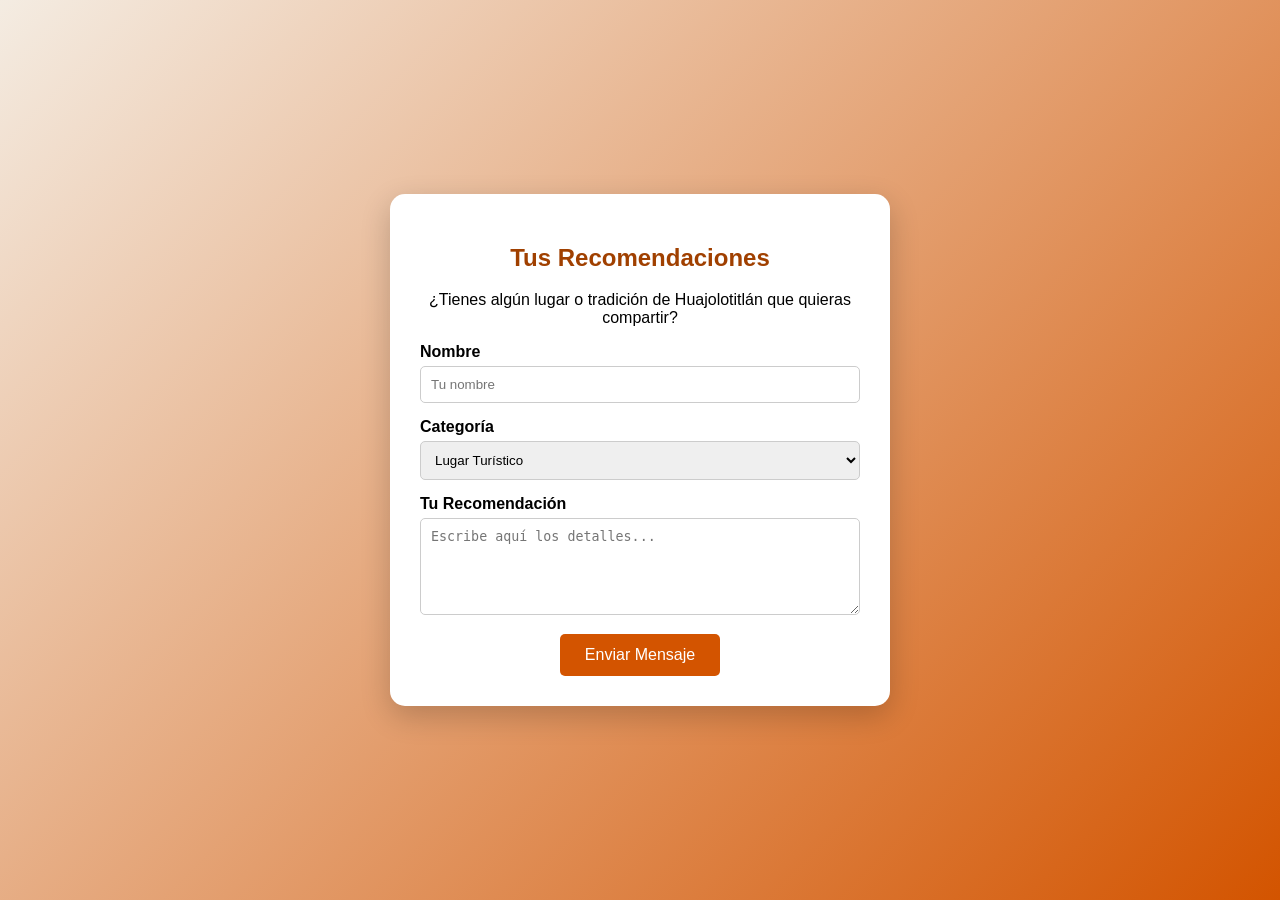
<file: contacto.HTML>
<!DOCTYPE html>
<html lang="es">
<head>
    <meta charset="UTF-8">
    <meta name="viewport" content="width=device-width, initial-scale=1.0">
    <title>Recomendaciones - Santiago Huajolotitlán</title>
    <link rel="stylesheet" href="style3.css">
</head>
<body>

    <section class="form-container">
        <div class="form-box">
            <h1>Tus Recomendaciones</h1>
            <p>¿Tienes algún lugar o tradición de Huajolotitlán que quieras compartir?</p>
            
            <form id="formRecomendacion">
                <div class="input-group">
                    <label for="nombre">Nombre</label>
                    <input type="text" id="nombre" placeholder="Tu nombre" required>
                </div>

                <div class="input-group">
                    <label for="tipo">Categoría</label>
                    <select id="tipo">
                        <option value="lugar">Lugar Turístico</option>
                        <option value="comida">Gastronomía</option>
                        <option value="evento">Evento Cultural</option>
                    </select>
                </div>

                <div class="input-group">
                    <label for="mensaje">Tu Recomendación</label>
                    <textarea id="mensaje" rows="5" placeholder="Escribe aquí los detalles..." required></textarea>
                </div>

                <button type="submit" id="btnEnviar">Enviar Mensaje</button>
            </form>

            <div id="mensajeExito" class="hidden">
                <p>¡Gracias! Tu recomendación ha sido enviada con éxito.</p>
                <button onclick="resetearFormulario()">Mandar otro</button>
            </div>
        </div>
    </section>

    <script src="script3.js"></script>
</body>
</html>
</file>
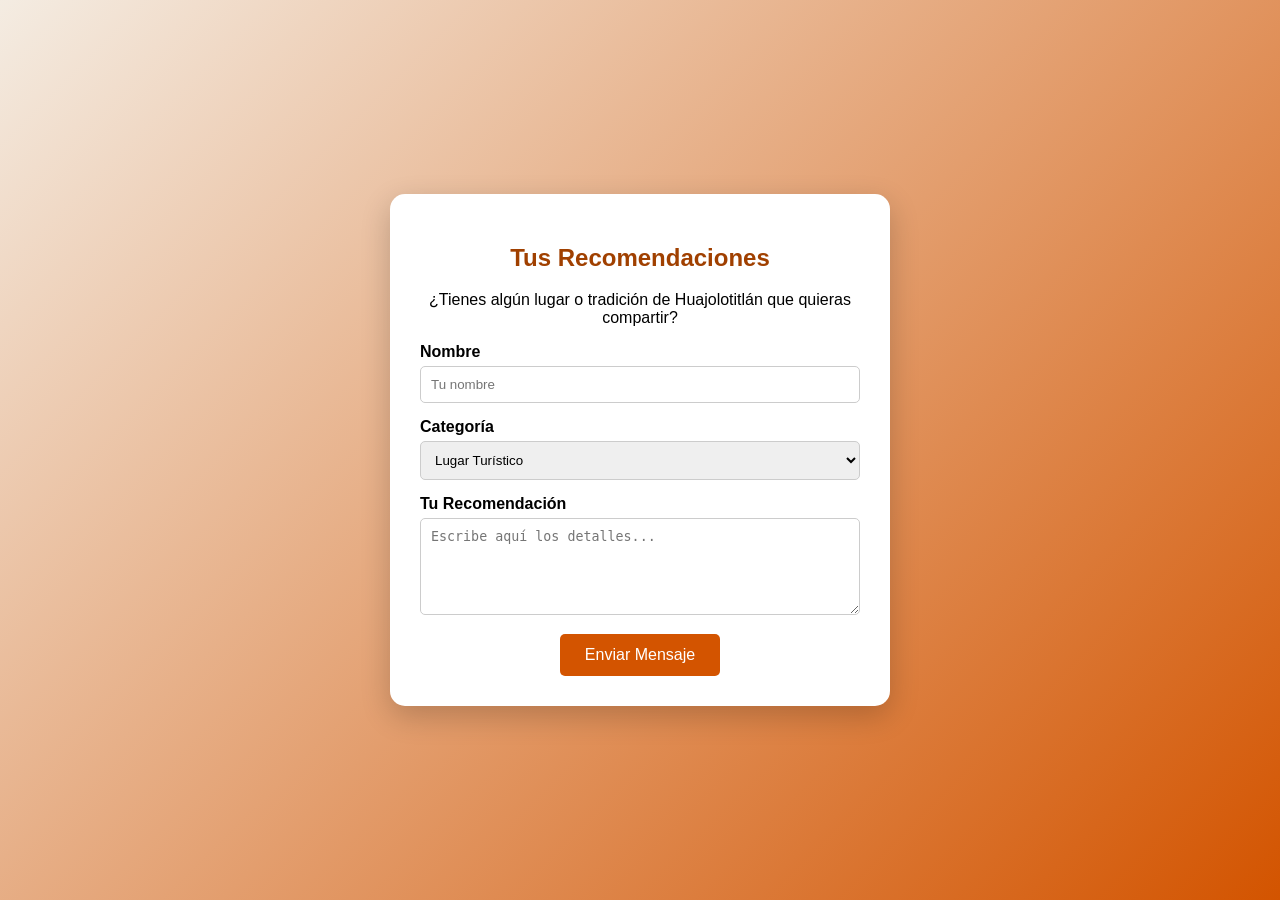
<file: contacto.html>
<!DOCTYPE html>
<html lang="es">
<head>
    <meta charset="UTF-8">
    <meta name="viewport" content="width=device-width, initial-scale=1.0">
    <title> Contacto y Recomendaciones - Santiago Huajolotitlán</title>
    <link rel="stylesheet" href="style3.css">
</head>
<body>

    <section class="form-container">
        <div class="form-box">
            <h1>Tus Recomendaciones</h1>
            <p>¿Tienes algún lugar o tradición de Huajolotitlán que quieras compartir?</p>
            
            <form id="formRecomendacion">
                <div class="input-group">
                    <label for="nombre">Nombre</label>
                    <input type="text" id="nombre" placeholder="Tu nombre" required>
                </div>

                <div class="input-group">
                    <label for="tipo">Categoría</label>
                    <select id="tipo">
                        <option value="lugar">Lugar Turístico</option>
                        <option value="comida">Gastronomía</option>
                        <option value="evento">Evento Cultural</option>
                    </select>
                </div>

                <div class="input-group">
                    <label for="mensaje">Tu Recomendación</label>
                    <textarea id="mensaje" rows="5" placeholder="Escribe aquí los detalles..." required></textarea>
                </div>

                <button type="submit" id="btnEnviar">Enviar Mensaje</button>
            </form>

            <div id="mensajeExito" class="hidden">
                <p>¡Gracias! Tu recomendación ha sido enviada con éxito.</p>
                <button onclick="resetearFormulario()">Mandar otro</button>
            </div>
        </div>
    </section>

    <script src="script3.js"></script>
</body>
</html>
</file>
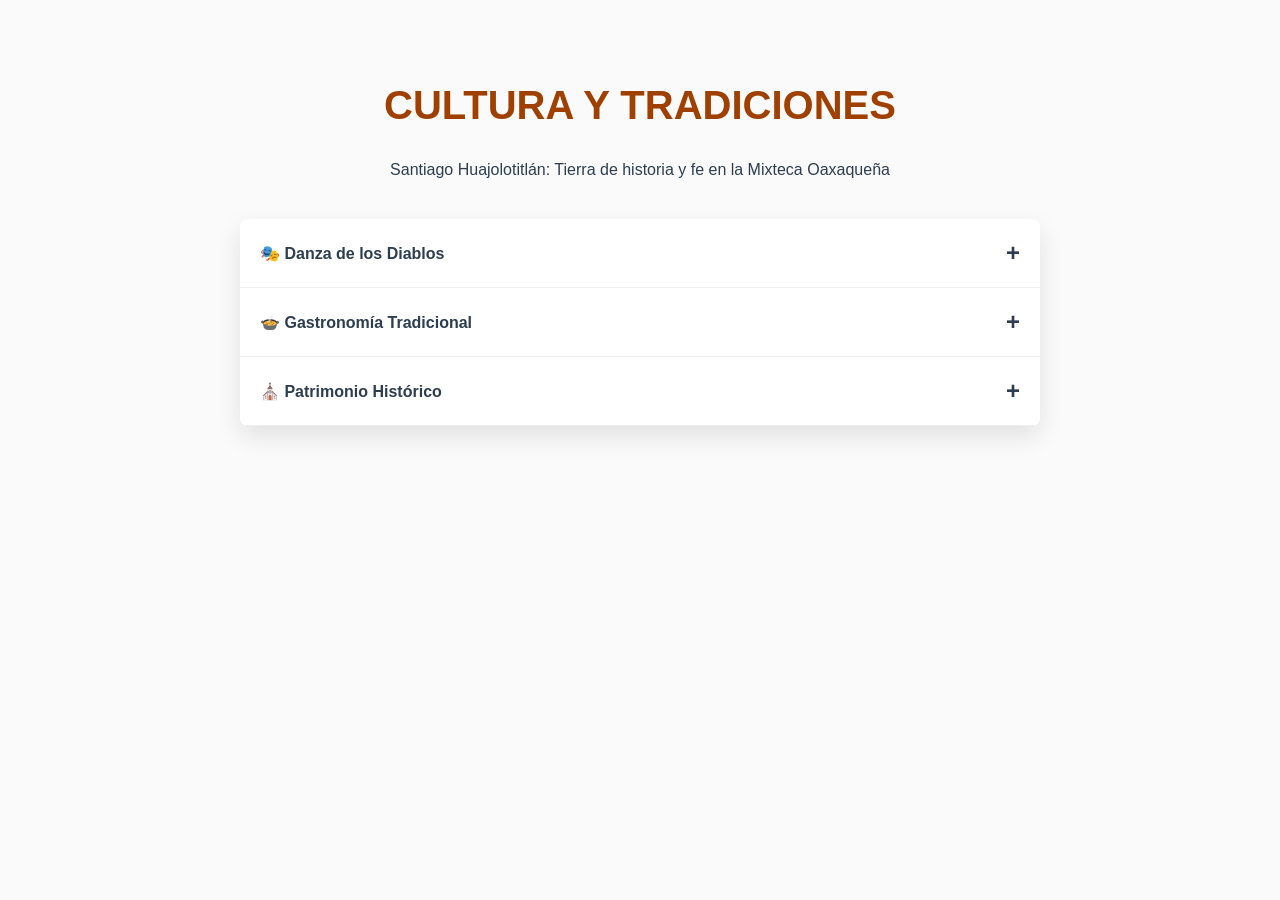
<file: cultura.html>
<!DOCTYPE html>
<html lang="es">
<head>
    <meta charset="UTF-8">
    <meta name="viewport" content="width=device-width, initial-scale=1.0">
    <title>Cultura - Santiago Huajolotitlán</title>
    <link rel="stylesheet" href="style2.css">
</head>
<body>

    <section class="cultura-container">
        <header class="cultura-header">
            <h1>Cultura y Tradiciones</h1>
            <p>Santiago Huajolotitlán: Tierra de historia y fe en la Mixteca Oaxaqueña</p>
        </header>

        <div class="acordeon">
            <!-- Los elementos se generan dinámicamente con JS o puedes dejarlos fijos -->
            <div class="item" id="item-danza">
                <div class="item-header" onclick="toggleCultura('danza')">
                    <span>🎭 Danza de los Diablos</span>
                    <i class="flecha">+</i>
                </div>
                <div class="item-content">
                    <p>Una expresión vibrante donde la música del violín y la guitarra guía a los danzantes con máscaras talladas a mano. Es el alma de nuestras festividades.</p>
                </div>
            </div>

            <div class="item" id="item-gastronomia">
                <div class="item-header" onclick="toggleCultura('gastronomia')">
                    <span>🍲 Gastronomía Tradicional</span>
                    <i class="flecha">+</i>
                </div>
                <div class="item-content">
                    <p>Desde el pozole de fiesta hasta el mole negro. No puedes visitar Huajolotitlán sin probar las tortillas hechas a mano y el chocolate de agua.</p>
                </div>
            </div>

            <div class="item" id="item-historia">
                <div class="item-header" onclick="toggleCultura('historia')">
                    <span>⛪ Patrimonio Histórico</span>
                    <i class="flecha">+</i>
                </div>
                <div class="item-content">
                    <p>Nuestro templo parroquial del siglo XVIII es un monumento a la arquitectura colonial y la devoción de nuestra gente a Santiago Apóstol.</p>
                </div>
            </div>
        </div>
    </section>

    <script src="script2.js"></script>
</body>
</html>
</file>
<file: style3.css>
body {
    background: linear-gradient(135deg, #f4ece2 0%, #d35400 100%);
    font-family: 'Segoe UI', sans-serif;
    display: flex;
    justify-content: center;
    align-items: center;
    min-height: 100vh;
    margin: 0;
}

.form-container {
    width: 100%;
    max-width: 500px;
    padding: 20px;
}

.form-box {
    background: white;
    padding: 30px;
    border-radius: 15px;
    box-shadow: 0 10px 30px rgba(0,0,0,0.2);
    text-align: center;
}

h1 { color: #a04000; }

.input-group {
    text-align: left;
    margin-bottom: 15px;
}

label {
    display: block;
    margin-bottom: 5px;
    font-weight: bold;
}

input, select, textarea {
    width: 100%;
    padding: 10px;
    border: 1px solid #ccc;
    border-radius: 5px;
    box-sizing: border-box;
}

button {
    background-color: #d35400;
    color: white;
    border: none;
    padding: 12px 25px;
    border-radius: 5px;
    cursor: pointer;
    font-size: 1rem;
    transition: 0.3s;
}

button:hover { background-color: #a04000; }

.hidden { display: none; }

#mensajeExito {
    padding: 20px;
    background: #e8f5e9;
    color: #2e7d32;
    border-radius: 10px;
}
</file>
<file: style2.css>
:root {
    --primario: #a04000;
    --secundario: #f4ece2;
    --texto: #2c3e50;
}

body {
    background-color: #fafafa;
    font-family: 'Segoe UI', Tahoma, Geneva, Verdana, sans-serif;
    color: var(--texto);
    margin: 0;
    display: flex;
    justify-content: center;
}

.cultura-container {
    width: 90%;
    max-width: 800px;
    margin-top: 50px;
}

.cultura-header {
    text-align: center;
    margin-bottom: 40px;
}

.cultura-header h1 {
    color: var(--primario);
    font-size: 2.5rem;
    text-transform: uppercase;
}

.acordeon {
    border-radius: 8px;
    overflow: hidden;
    box-shadow: 0 10px 25px rgba(0,0,0,0.1);
}

.item {
    background: white;
    border-bottom: 1px solid #eee;
}

.item-header {
    padding: 20px;
    display: flex;
    justify-content: space-between;
    align-items: center;
    cursor: pointer;
    font-weight: bold;
    transition: background 0.3s;
}

.item-header:hover {
    background-color: var(--secundario);
}

.item-content {
    padding: 0 20px;
    max-height: 0;
    overflow: hidden;
    transition: max-height 0.4s ease-out, padding 0.3s ease;
    background-color: #fff;
    color: #555;
    line-height: 1.6;
}

.item.activo .item-content {
    max-height: 200px;
    padding: 20px;
}

.item.activo .flecha {
    transform: rotate(45deg);
    color: var(--primario);
}

.flecha {
    font-style: normal;
    font-size: 1.5rem;
    transition: transform 0.3s;
}
</file>
